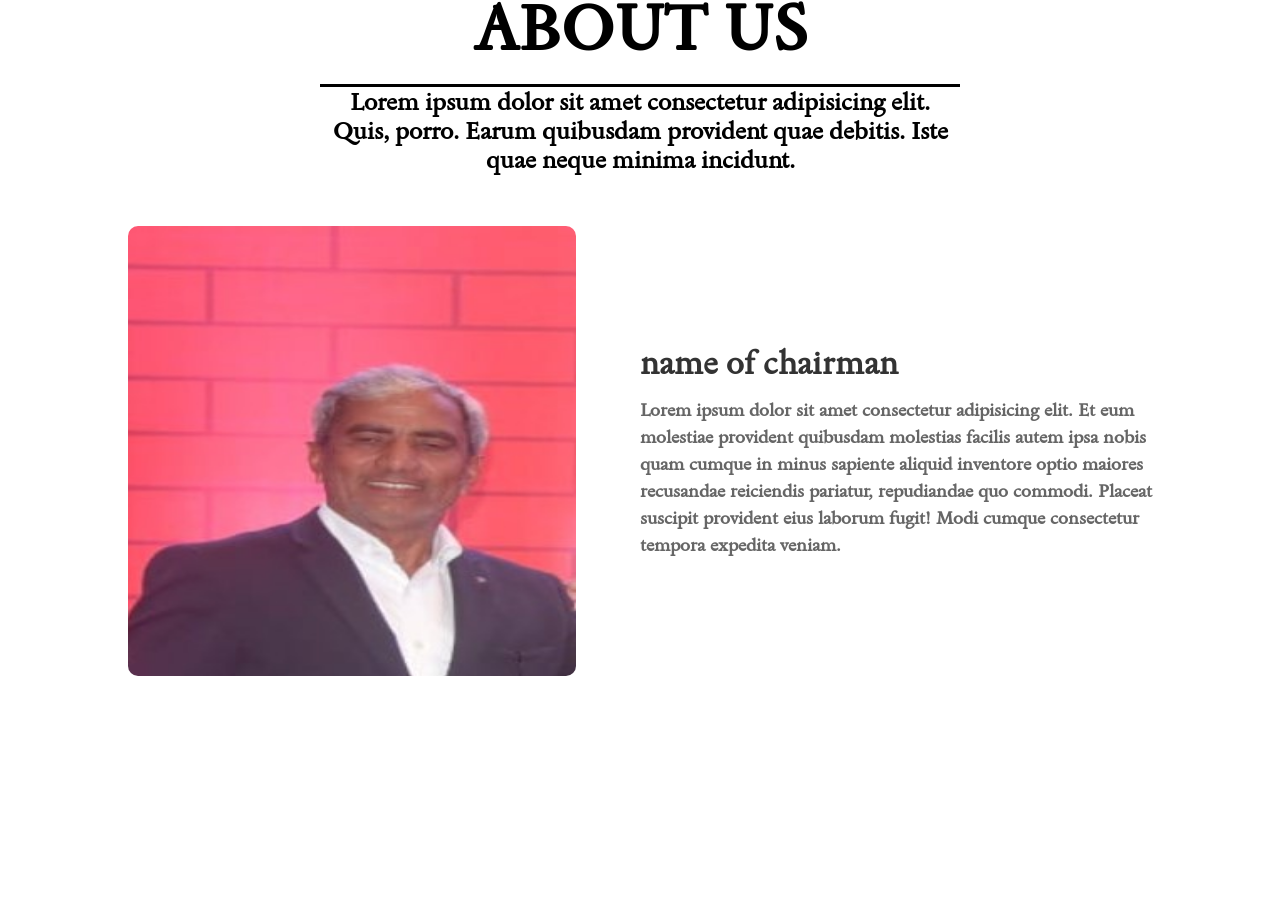
<file: Golden days/aboutus.html>
<!DOCTYPE html>
<html lang="en">
<head>
        <meta charset="UTF-8">
        <meta name="viewport" content="width=device-width, initial-scale=1.0">
        <title>Document</title>
        <link rel="stylesheet" href="aboutus.css">
        <link rel="preconnect" href="https://fonts.googleapis.com">
        <link rel="preconnect" href="https://fonts.gstatic.com" crossorigin>
        <link href="https://fonts.googleapis.com/css2?family=Sedan:ital@0;1&display=swap" rel="stylesheet">
</head>
<body>
        <div class="container">
                <div class="heading">
                        <h1>ABOUT US</h1>
                        <p>Lorem ipsum dolor sit amet consectetur adipisicing elit. Quis, porro. Earum quibusdam provident quae debitis. Iste quae neque minima incidunt.</p>
                </div>
        </div>
        <div class="about-container">
                <section class="about">
                        <div class="img">
                                <img src="photos/chairman.jpg" alt="">
                        </div>
                        <div class="info">
                                <h2>name of chairman</h2>
                                <p>Lorem ipsum dolor sit amet consectetur adipisicing elit. Et eum molestiae provident quibusdam molestias facilis autem ipsa nobis quam cumque in minus sapiente aliquid inventore optio maiores recusandae reiciendis pariatur, repudiandae quo commodi. Placeat suscipit provident eius laborum fugit! Modi cumque consectetur tempora expedita veniam.</p>
                        </div>
                </section>
        </div>
</body>
</html>
</file>
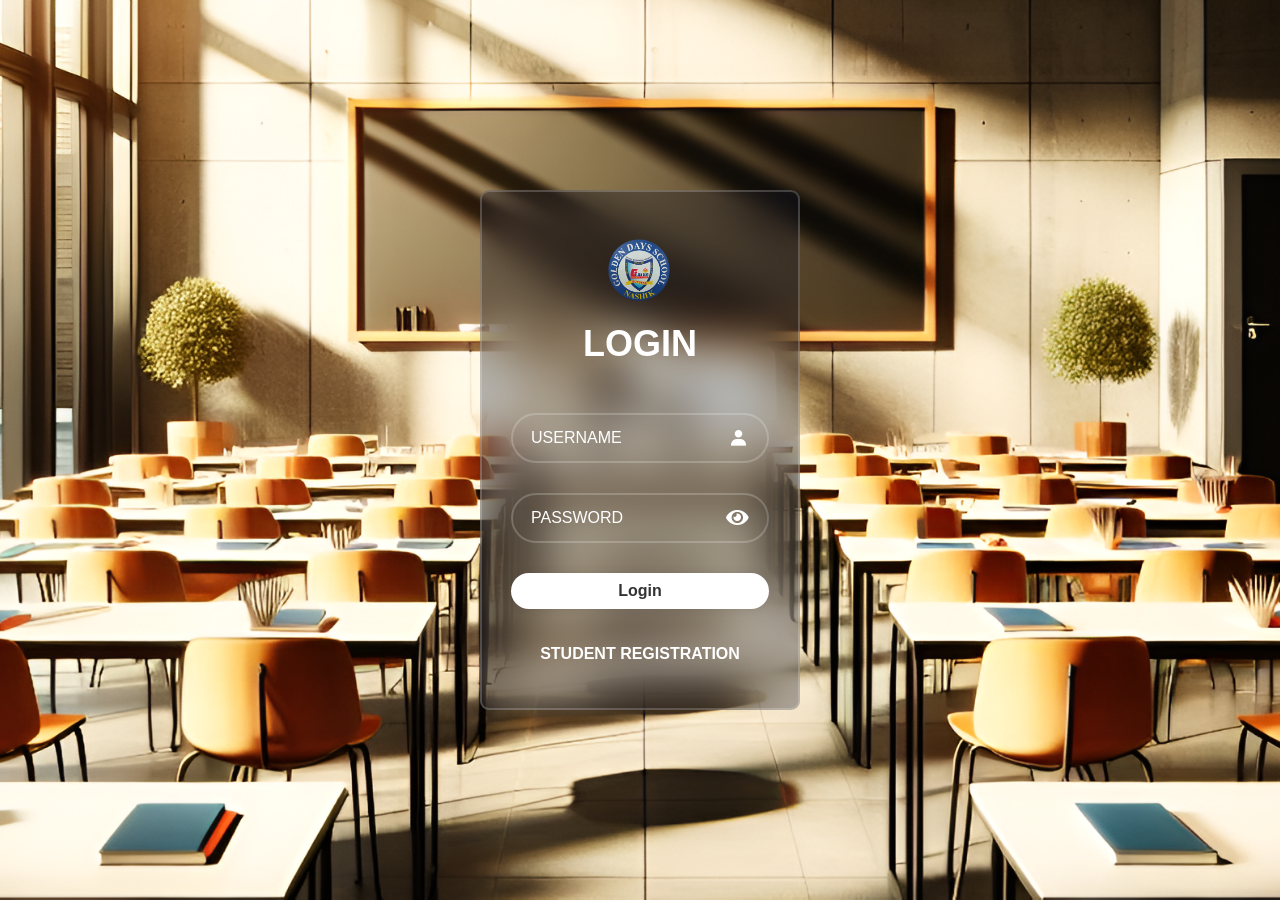
<file: Golden days/admin.html>
<!DOCTYPE html>
<html lang="en">
<head>
    <meta charset="UTF-8">
    <meta name="viewport" content="width=device-width, initial-scale=1.0">
    <title>Admin Login Form of Teacher staff</title>
    <link rel="stylesheet" href="admin.css">
    <link href='https://unpkg.com/boxicons@2.1.4/css/boxicons.min.css' rel='stylesheet'>
    <link rel="stylesheet" href="https://cdnjs.cloudflare.com/ajax/libs/font-awesome/5.15.4/css/all.min.css">
</head>
<body>
        <div class="wrapper">
                <form action="/admin" method="post">
                        <center><img src="photos/golden days logo_prev_ui.png" alt=""></center>
                        
                        <h1>LOGIN</h1>
                        <div class="input-box">
                                <input type="email" placeholder="USERNAME" name="username" id="usernameInput" required>
                                <i class='bx bxs-user'></i>  
                        </div>
                        <div class="input-box">
                                <input type="password" placeholder="PASSWORD" name="password" id="passwordInput" required>
                                <span class="toggle-password">
                                        <i class="fas fa-eye" id="togglePassword"></i>
                                </span>
                        </div>
                        <button type="submit" id="login_btn">Login</button>
                        <div class="register-link"><p><a href="">STUDENT REGISTRATION</a></p></div>
                </form>
        </div>


    <!-- <form action="/admin" method="post">
        <div class="container">
            <div class="user">
                <label for="#">Username:</label>
                <br>
                <input type="email" placeholder="Enter username" name="username" id="usernameInput" style="margin-top:1vh;" required>
            </div>
            <br>
            <div class="user_pass">
                <label for="#">Password:</label>
                <br>
                <div class="password-wrapper">
                    <input type="password" id="passwordInput" placeholder="Enter Password" name="password" required>
                    <span class="toggle-password">
                        <i class="fas fa-eye" id="togglePassword"></i>
                    </span>
                </div>
            </div>
            <button type="submit" id="login_btn">Login</button>
        </div>
    </form> -->

    <script>
        const passwordInput = document.getElementById('passwordInput');
        const togglePassword = document.getElementById('togglePassword');

        togglePassword.addEventListener('click', function() {
            const type = passwordInput.getAttribute('type') === 'password' ? 'text' : 'password';
            passwordInput.setAttribute('type', type);

            // Change eye icon based on password visibility
            togglePassword.classList.toggle('fa-eye-slash');
        });
    </script>
</body>
</html>
</file>
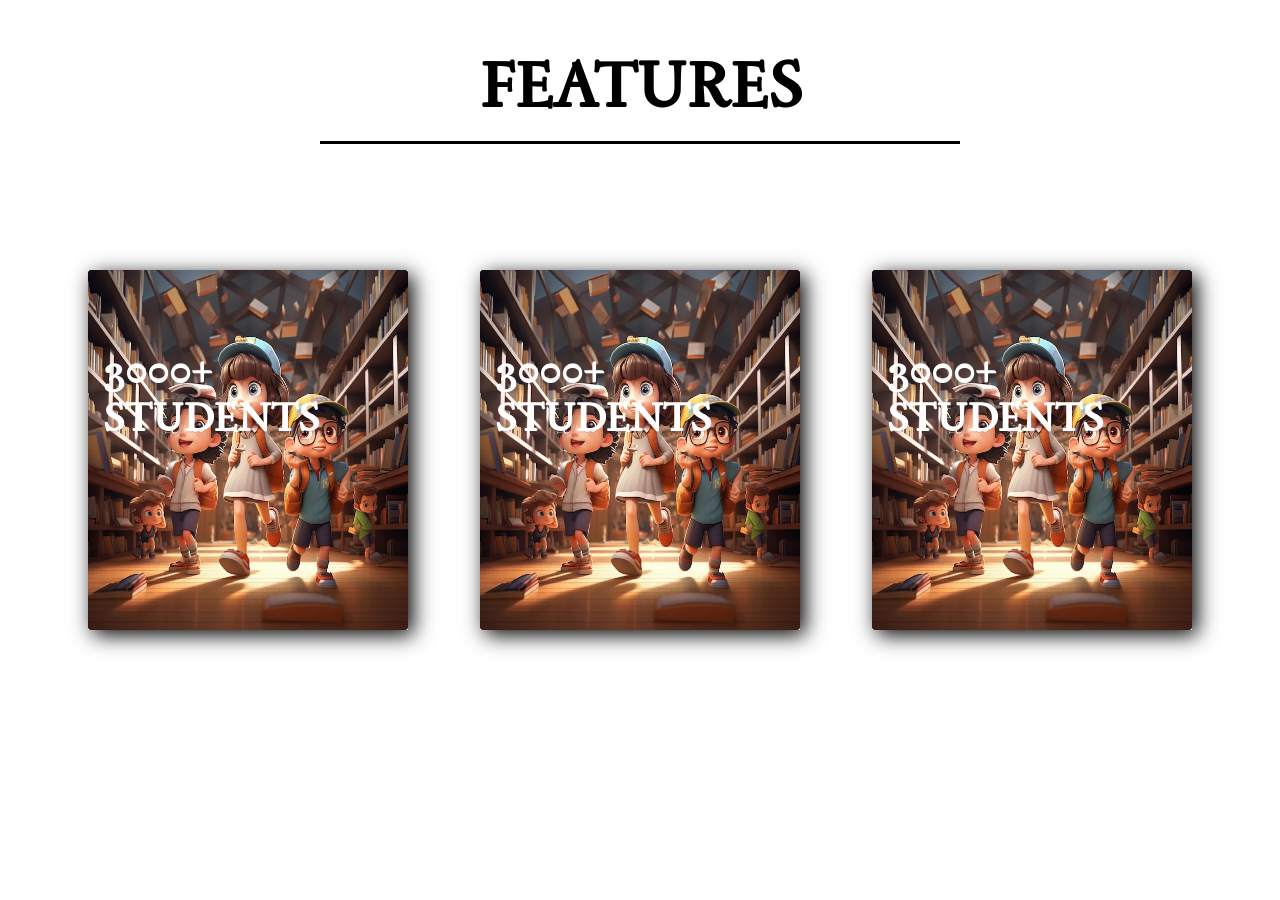
<file: Golden days/cards.html>
<!DOCTYPE html>
<html lang="en">

<head>
        <meta charset="UTF-8">
        <meta name="viewport" content="width=device-width, initial-scale=1.0">
        <title>Document</title>
        <link rel="stylesheet" href="cards.css">
        <link rel="preconnect" href="https://fonts.googleapis.com">
        <link rel="preconnect" href="https://fonts.gstatic.com" crossorigin>
        <link href="https://fonts.googleapis.com/css2?family=Sedan:ital@0;1&display=swap" rel="stylesheet">
</head>

<body>

        <div class="container">
                <div class="heading">
                        <h1>FEATURES</h1>
                </div>
        </div>
        <div class="card-container">

                <div class="col">
                        <div class="card">
                                <img src="photos/img1.webp" alt="">
                                <div class="intro">
                                        <h1>3000+ STUDENTS</h1>
                                        <p>Lorem ipsum dolor sit amet consectetur adipisicing elit. Dignissimos autem
                                                vel nesciunt minima cupiditate accusamus perferendis nemo velit tempora
                                                distinctio.</p>
                                </div>
                        </div>
                </div>
                <div class="col">
                        <div class="card">
                                <img src="photos/img1.webp" alt="">
                                <div class="intro">
                                        <h1>3000+ STUDENTS</h1>
                                        <p>Lorem ipsum dolor sit amet consectetur adipisicing elit. Dignissimos autem
                                                vel nesciunt minima cupiditate accusamus perferendis nemo velit tempora
                                                distinctio.</p>
                                </div>
                        </div>
                </div>
                <div class="col">
                        <div class="card">
                                <img src="photos/img1.webp" alt="">
                                <div class="intro">
                                        <h1>3000+ STUDENTS</h1>
                                        <p>Lorem ipsum dolor sit amet consectetur adipisicing elit. Dignissimos autem
                                                vel nesciunt minima cupiditate accusamus perferendis nemo velit tempora
                                                distinctio.</p>
                                </div>
                        </div>
                </div>

        </div>
        </div>
</body>

</html>
</file>
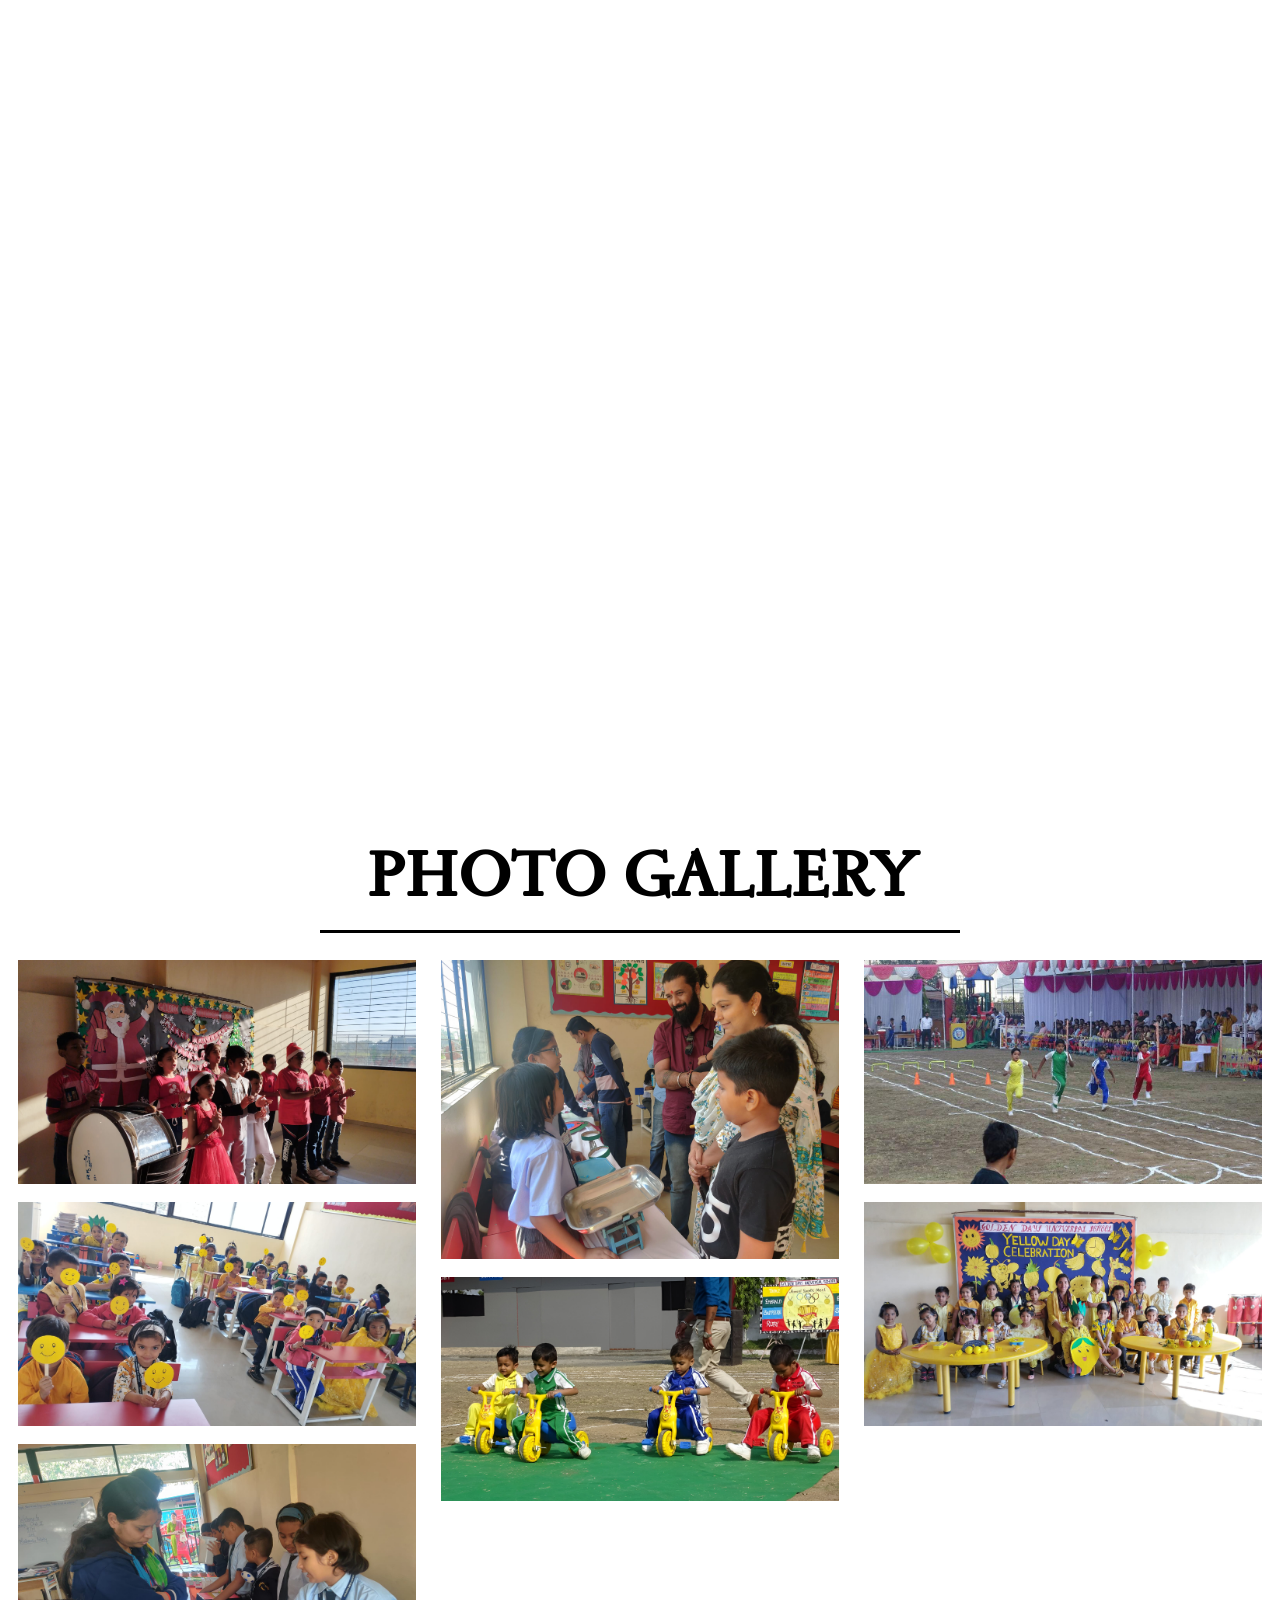
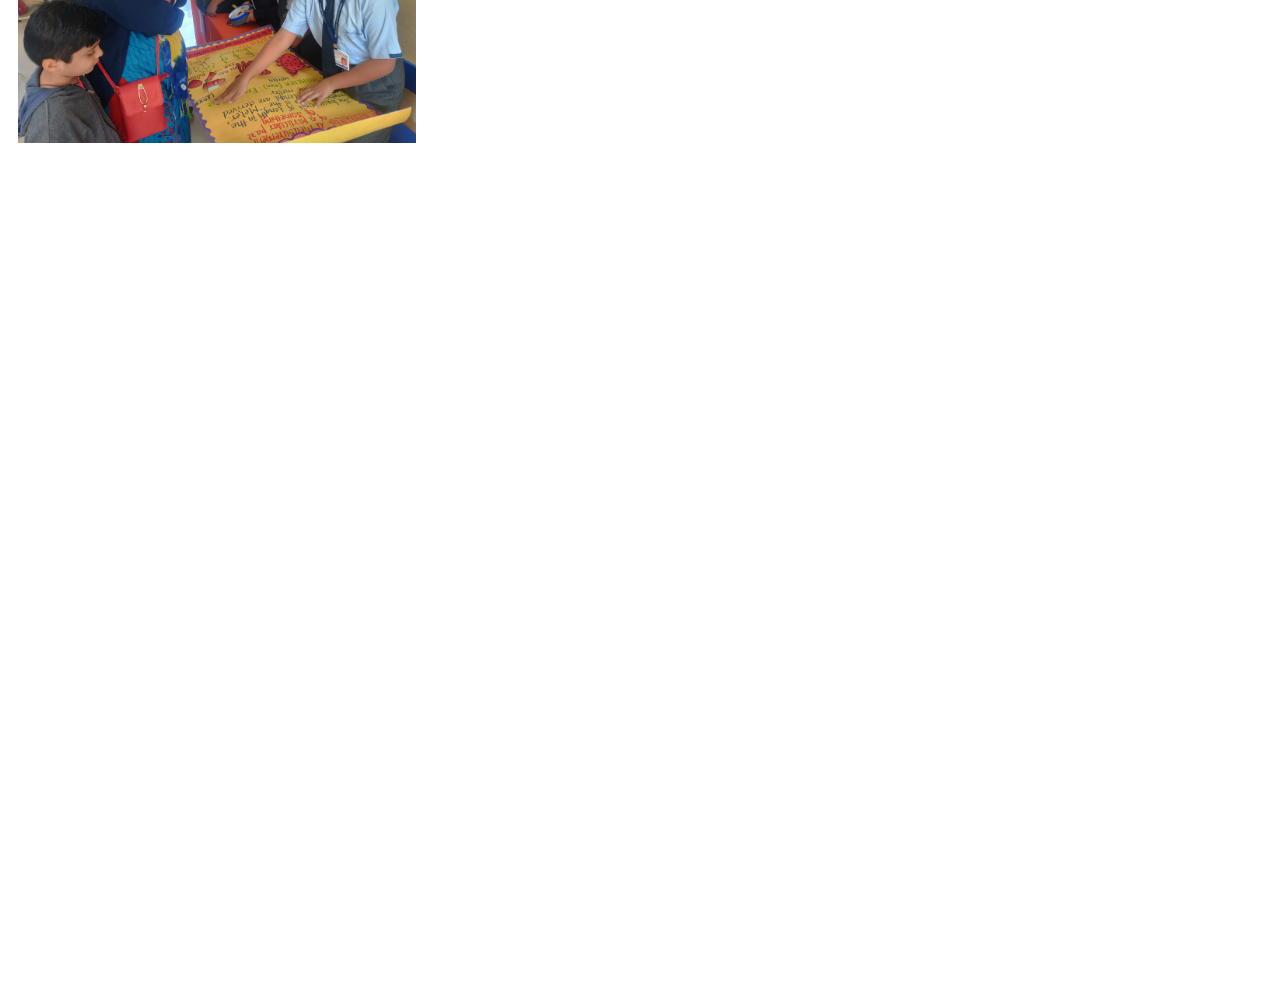
<file: Golden days/gallery.html>
<!DOCTYPE html>
<html lang="en">

<head>
        <meta charset="UTF-8">
        <meta name="viewport" content="width=device-width, initial-scale=1.0">
        <title>Document</title>
        <link rel="stylesheet" href="gallery.css">
        <link rel="preconnect" href="https://fonts.googleapis.com">
        <link rel="preconnect" href="https://fonts.gstatic.com" crossorigin>
        <link href="https://fonts.googleapis.com/css2?family=Sedan:ital@0;1&display=swap" rel="stylesheet">
        <link rel="stylesheet" href="https://cdnjs.cloudflare.com/ajax/libs/animate.css/4.1.1/animate.min.css" />
</head>

<body>
        <div class="container">
                <div class="heading">
                        <h1>PHOTO GALLERY</h1>
                </div>
                <div class="box">
                        <div class="dream">
                                <img class="animate__animated animate__pulse"src="photos/christmas.jpg" alt="">
                                <img class="animate__animated animate__pulse"src="photos/classroom.jpg" alt="">
                                <img class="animate__animated animate__pulse"src="photos/science-exhibition.jpg" alt="">
                        </div>
                        <div class="dream">
                                <img class="animate__animated animate__pulse"src="photos/science-exhibition2.jpg" alt="">
                                <img class="animate__animated animate__pulse"src="photos/sport-day-cycle.jpg" alt="">
                        </div>
                        <div class="dream">
                                <img class="animate__animated animate__pulse"src="photos/sports day(rally).jpg" alt="">
                                <img class="animate__animated animate__pulse"src="photos/yellow day celebration.jpg" alt="">
                        </div>
                </div>

        </div>
        <script src="gallery.js"></script>
</body>

</html>
</file>
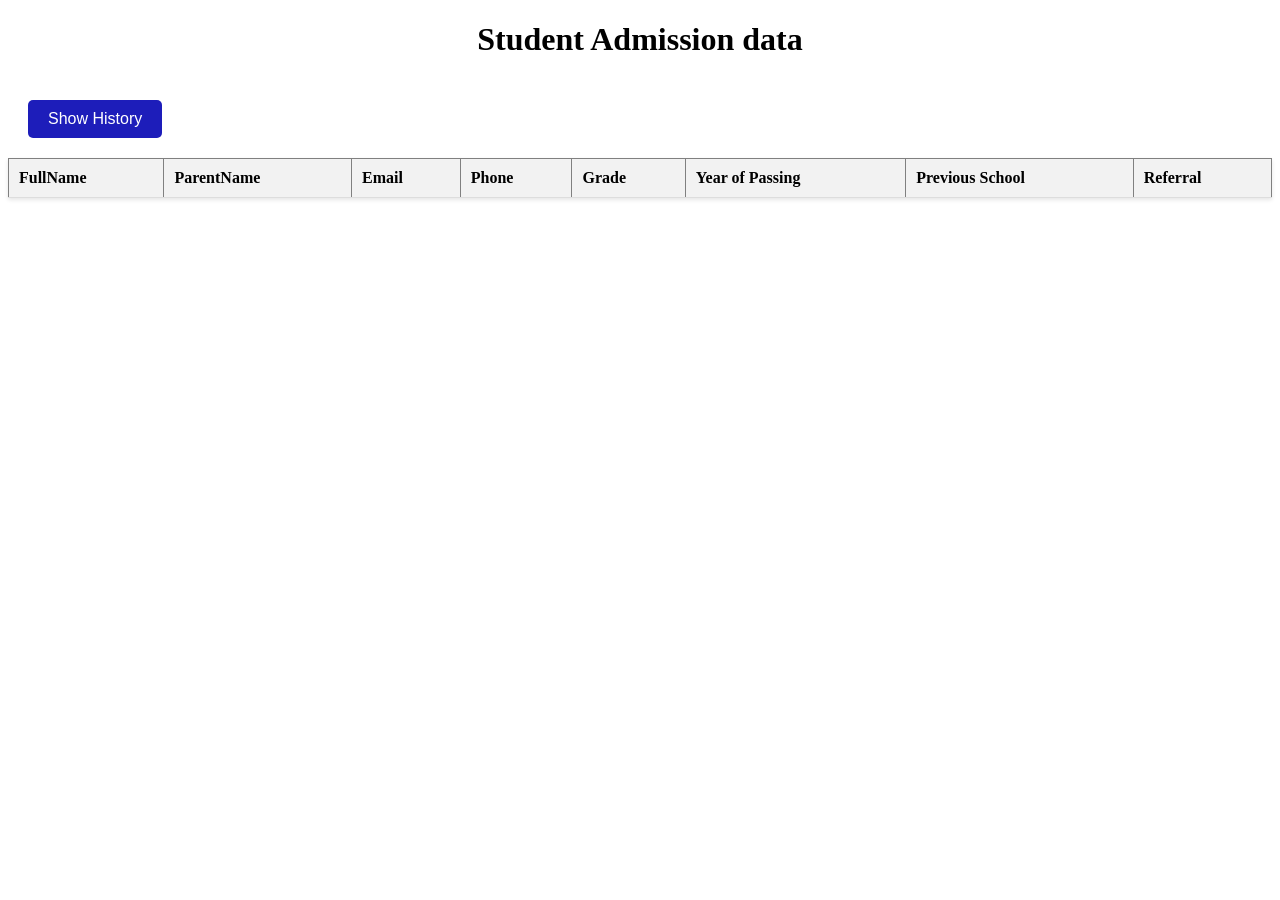
<file: Golden days/table.html>
<!DOCTYPE html>
<html lang="en">
<head>
    <meta charset="UTF-8">
    <meta name="viewport" content="width=device-width, initial-scale=1.0">
    <title>HTML Table</title>
    <link rel="stylesheet" href="table.css">
</head>
<body>
    <h1 style="text-align: center;">Student Admission data</h1>
    <table border="1" class="table_container">
        <thead id="heading">
            <tr>
                <th>FullName</th>
                <th>ParentName</th>
                <th>Email</th>
                <th>Phone</th>
                <th>Grade</th>
                <th>Year of Passing</th>
                <th>Previous School</th>
                <th>Referral</th>
            </tr>
            <button onclick="fetchData();" id="history">Show History</button>
        </thead>
        <tbody id="table-data">
        </tbody>
    </table>

    <script>
        async function fetchData() {
            try {
                const response = await fetch('/display');
                const data = await response.json();
                const tableBody = document.getElementById('table-data');
                let totalAmount = 0;
                tableBody.innerHTML = '';

                data.forEach(item => {
                    const row = document.createElement('tr');
                    row.innerHTML = `
                <td>${item.studname}</td>
                <td>${item.parentname}</td>
                <td>${item.email}</td>
                <td>${item.phone}</td>
                <td>${item.grade}</td>
                <td>${item.year_of_passing}</td>
                <td>${item.pschool}</td>
                <td>${item.referral}</td>`;
                    tableBody.appendChild(row);
                });
            } catch (error) {
                console.error('Error fetching data:', error);
            }
        }
    </script>
</body>
</html>
</file>
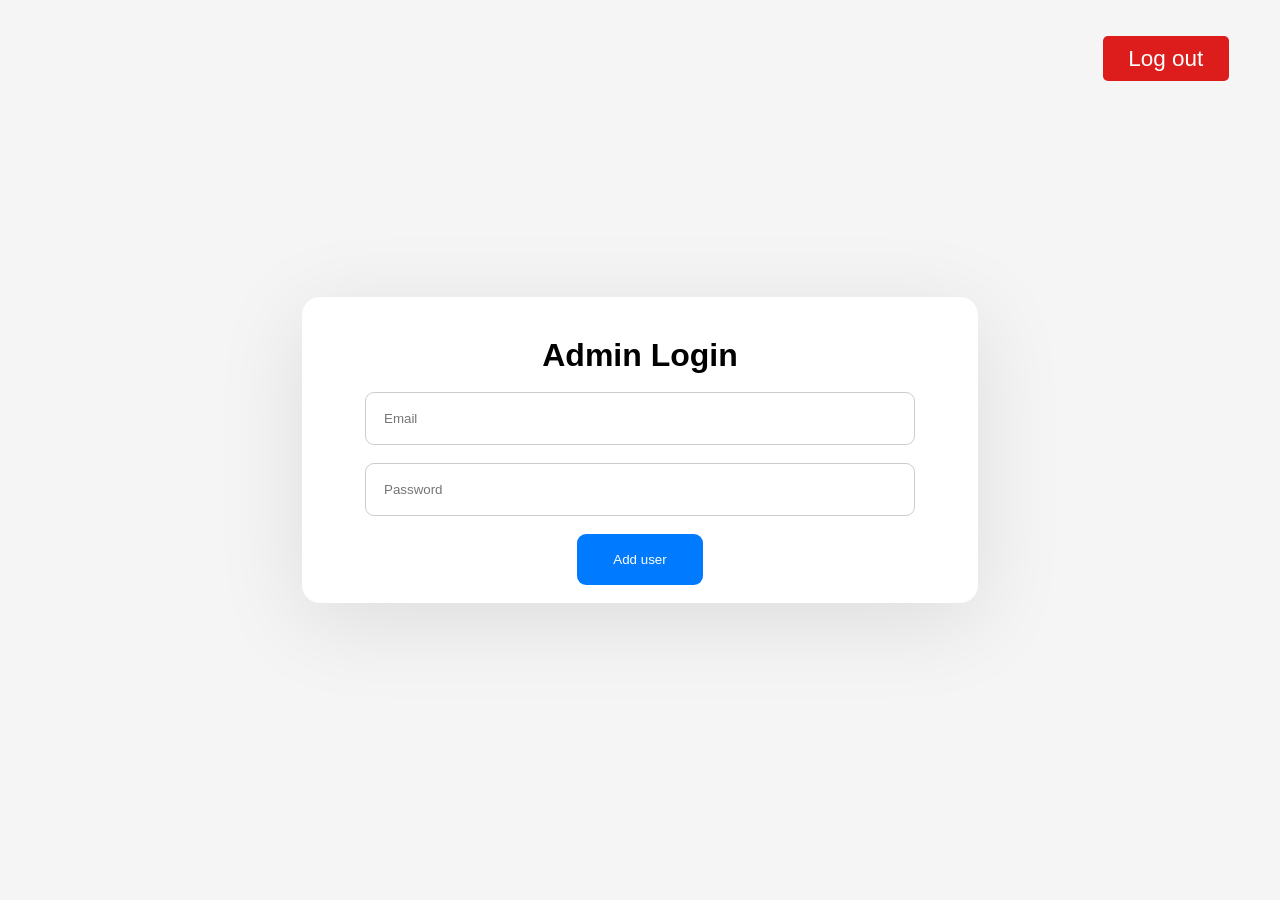
<file: public/Add_user/add.html>
<!DOCTYPE html>
<html lang="en">

<head>
    <meta charset="UTF-8">
    <meta name="viewport" content="width=device-width, initial-scale=1.0">
    <title>Login Page</title>
    <style>
        body {
            font-family: Arial, sans-serif;
            background-color: #f5f5f5;
            display: flex;
            justify-content: center;
            align-items: center;
            height: 100vh;
            margin: 0;
        }

        #logoutbtn {
            background-color: rgb(221, 28, 28);
            height:5vh;
            color: white;
            margin: 2vh 2vw;
            padding: 1vh 2vw;
            border: none;
            border-radius: 5px;
            font-size: 2.5vh;
            cursor: pointer;
            position: fixed;
            top: 2vh;
            right: 2vw;
        }

        .login-container {
            background-color: #ffffff;
            border-radius: 2vh;
            box-shadow: 0 2vh 10vh rgba(0, 0, 0, 0.1);
            padding: 2vh;
            width: 50vw;
            text-align: center;
        }

        .login-container h1 {
            margin-bottom: 2vh;
        }

        .input-field {
            width: 80%;
            padding: 2vh;
            margin-bottom: 2vh;
            border: 0.2vh solid #ccc;
            border-radius: 1vh;
        }

        .input-field:focus {
            outline: none;
            border-color: #007bff;
        }

        .login-button {
            background-color: #007bff;
            color: #ffffff;
            border: none;
            border-radius: 1vh;
            padding: 2vh 4vh;
            cursor: pointer;
            transition: background-color 0.3s;
        }

        .login-button:hover {
            background-color: #0057b3bd;
        }
    </style>
</head>

<body>
    <button id="logoutbtn" onclick="window.location.href='/'">Log out</button>
    <div class="login-container">
        <h1>Admin Login</h1>
        <form action="/add" method="post">
            <input type="email" class="input-field" placeholder="Email" name="user" id="userdata" required>
            <input type="password" class="input-field" placeholder="Password" name="pass" id="passdata" required>
            <br><button type="submit" class="login-button" onclick="myfunction();">Add user</button>
        </form>
    </div>

    <script>
        function myfunction() {
            var a = document.getElementById("userdata").value;
            var b = document.getElementById("passdata").value;
            if (a.length > 0 && b.length > 8) {
                alert("User data successfully inserted");
            }
            else {
                alert("Please enter valid data");
            }
        }
    </script>
</body>

</html>
</file>
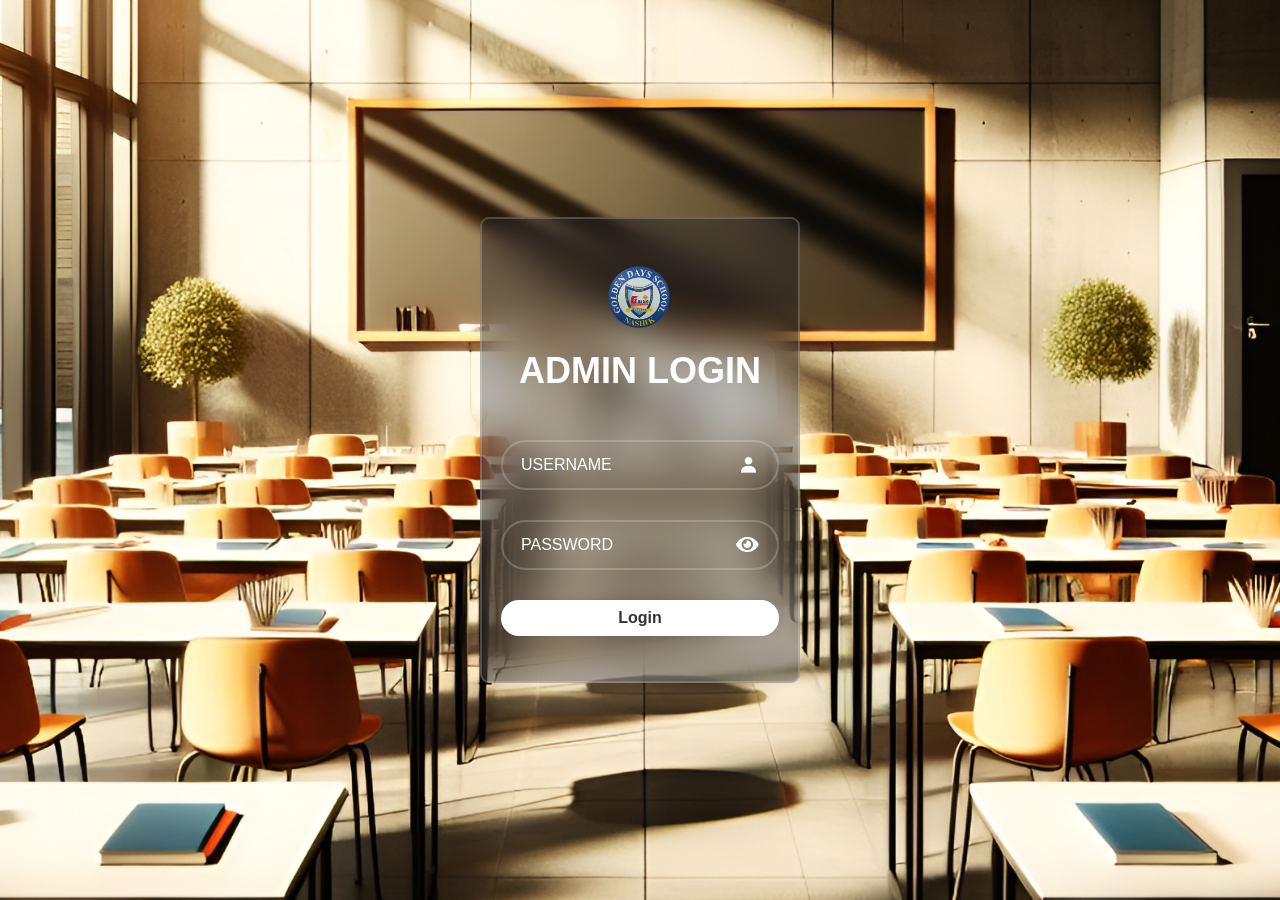
<file: public/admin_login/admin_login.html>
<!DOCTYPE html>
<html lang="en">
<head>
    <meta charset="UTF-8">
    <meta name="viewport" content="width=device-width, initial-scale=1.0">
    <title>Admin Login Form of Teacher staff</title>
    <link rel="stylesheet" href="admin_login.css">
    <link href='https://unpkg.com/boxicons@2.1.4/css/boxicons.min.css' rel='stylesheet'>
    <link rel="stylesheet" href="https://cdnjs.cloudflare.com/ajax/libs/font-awesome/5.15.4/css/all.min.css">
</head>
<body>
        <div class="wrapper">
                <form action="/admin" method="post">
                        <center><img src="golden days logo_prev_ui.png" alt=""></center>
                        
                        <h1>ADMIN LOGIN </h1>
                        <div class="input-box">
                                <input type="email" placeholder="USERNAME" name="username" id="usernameInput" required>
                                <i class='bx bxs-user'></i>  
                        </div>
                        <div class="input-box">
                                <input type="password" placeholder="PASSWORD" name="password" id="passwordInput" required>
                                <span class="toggle-password">
                                        <i class="fas fa-eye" id="togglePassword"></i>
                                </span>
                        </div>
                        <button type="submit" id="login_btn">Login</button>
                        <!-- <div class="register-link"><p><a href="/">STUDENT REGISTRATION</a></p></div> -->
                </form>
        </div>


    <!-- <form action="/admin" method="post">
        <div class="container">
            <div class="user">
                <label for="#">Username:</label>
                <br>
                <input type="email" placeholder="Enter username" name="username" id="usernameInput" style="margin-top:1vh;" required>
            </div>
            <br>
            <div class="user_pass">
                <label for="#">Password:</label>
                <br>
                <div class="password-wrapper">
                    <input type="password" id="passwordInput" placeholder="Enter Password" name="password" required>
                    <span class="toggle-password">
                        <i class="fas fa-eye" id="togglePassword"></i>
                    </span>
                </div>
            </div>
            <button type="submit" id="login_btn">Login</button>
        </div>
    </form> -->

    <script>
        const passwordInput = document.getElementById('passwordInput');
        const togglePassword = document.getElementById('togglePassword');

        togglePassword.addEventListener('click', function() {
            const type = passwordInput.getAttribute('type') === 'password' ? 'text' : 'password';
            passwordInput.setAttribute('type', type);

            // Change eye icon based on password visibility
            togglePassword.classList.toggle('fa-eye-slash');
        });
    </script>
</body>
</html>
</file>
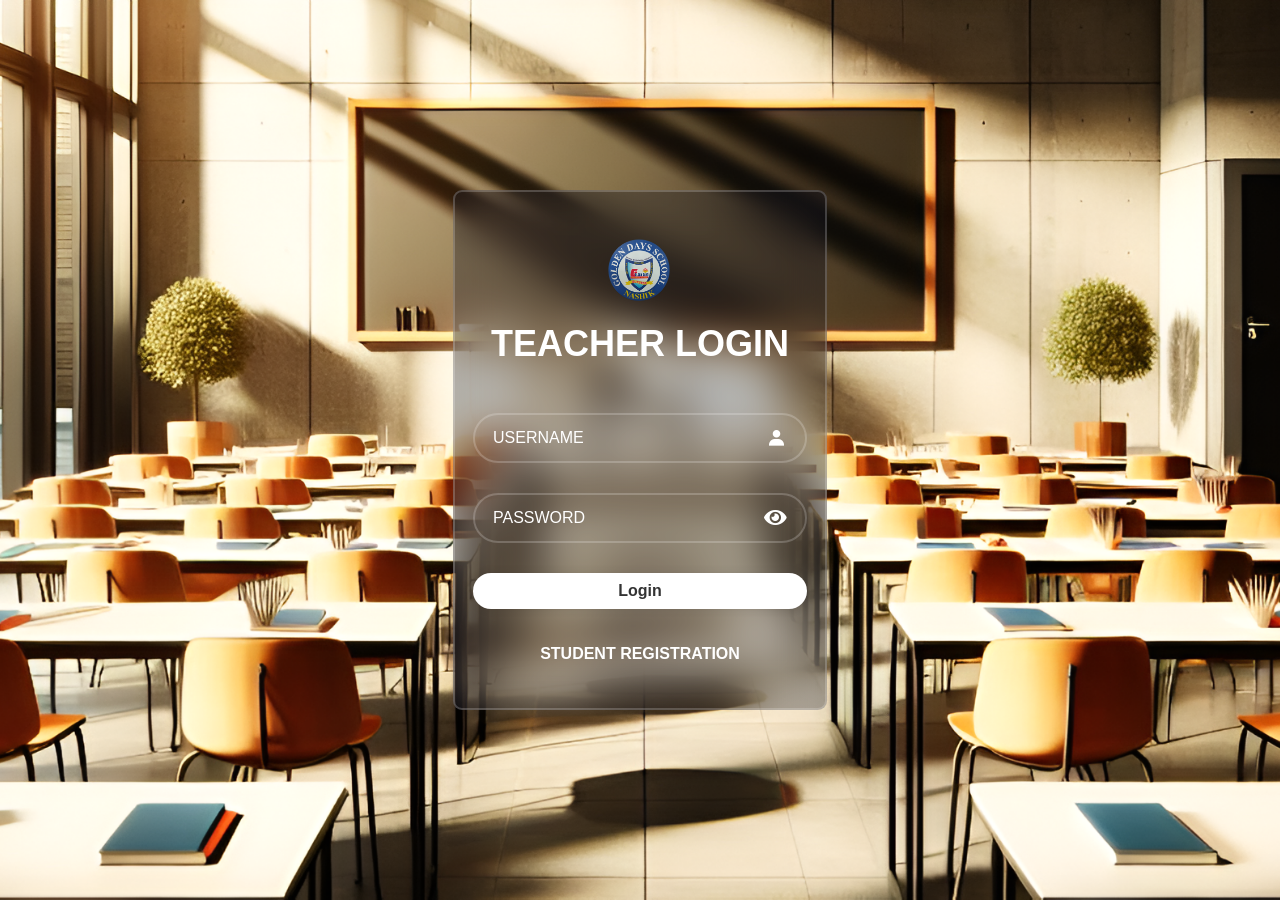
<file: public/staff_login/login.html>
<!DOCTYPE html>
<html lang="en">
<head>
    <meta charset="UTF-8">
    <meta name="viewport" content="width=device-width, initial-scale=1.0">
    <title>Admin Login Form of Teacher staff</title>
    <link rel="stylesheet" href="login.css">
    <link href='https://unpkg.com/boxicons@2.1.4/css/boxicons.min.css' rel='stylesheet'>
    <link rel="stylesheet" href="https://cdnjs.cloudflare.com/ajax/libs/font-awesome/5.15.4/css/all.min.css">
</head>
<body>
        <div class="wrapper">
                <form action="/staff_login" method="post">
                        <center><img src="golden days logo_prev_ui.png" alt=""></center>
                        
                        <h1>TEACHER LOGIN </h1>
                        <div class="input-box">
                                <input type="email" placeholder="USERNAME" name="username" id="usernameInput" required>
                                <i class='bx bxs-user'></i>  
                        </div>
                        <div class="input-box">
                                <input type="password" placeholder="PASSWORD" name="password" id="passwordInput" required>
                                <span class="toggle-password">
                                        <i class="fas fa-eye" id="togglePassword"></i>
                                </span>
                        </div>
                        <button type="submit" id="login_btn">Login</button>
                        <div class="register-link"><p><a href="/admissions">STUDENT REGISTRATION</a></p></div>
                </form>
        </div>


    <!-- <form action="/admin" method="post">
        <div class="container">
            <div class="user">
                <label for="#">Username:</label>
                <br>
                <input type="email" placeholder="Enter username" name="username" id="usernameInput" style="margin-top:1vh;" required>
            </div>
            <br>
            <div class="user_pass">
                <label for="#">Password:</label>
                <br>
                <div class="password-wrapper">
                    <input type="password" id="passwordInput" placeholder="Enter Password" name="password" required>
                    <span class="toggle-password">
                        <i class="fas fa-eye" id="togglePassword"></i>
                    </span>
                </div>
            </div>
            <button type="submit" id="login_btn">Login</button>
        </div>
    </form> -->

    <script>
        const passwordInput = document.getElementById('passwordInput');
        const togglePassword = document.getElementById('togglePassword');

        togglePassword.addEventListener('click', function() {
            const type = passwordInput.getAttribute('type') === 'password' ? 'text' : 'password';
            passwordInput.setAttribute('type', type);

            // Change eye icon based on password visibility
            togglePassword.classList.toggle('fa-eye-slash');
        });
    </script>
</body>
</html>
</file>
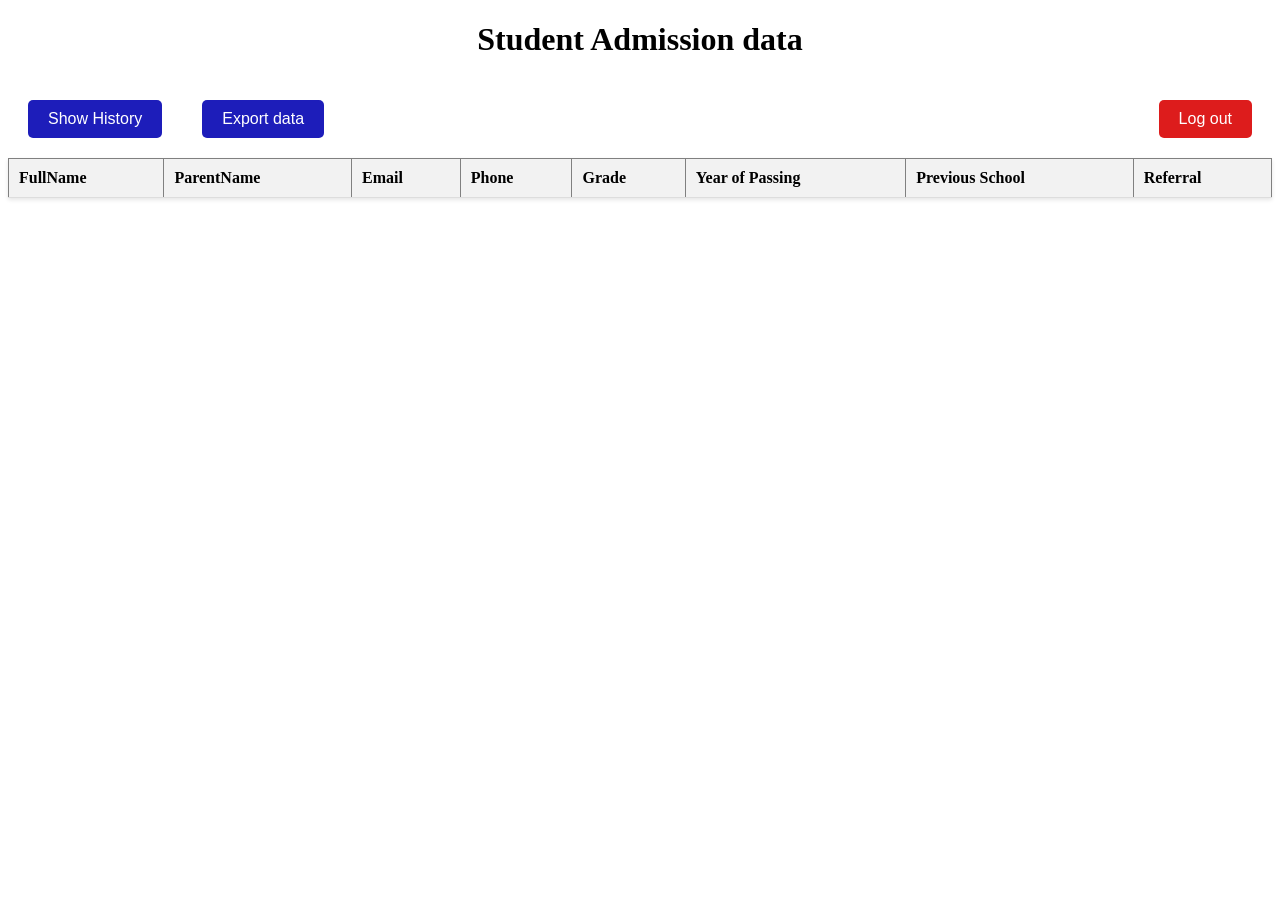
<file: public/Table_data/admission_history.html>
<!DOCTYPE html>
<html lang="en">

<head>
        <meta charset="UTF-8">
        <meta name="viewport" content="width=device-width, initial-scale=1.0">
        <title>HTML Table</title>
        <style>
                #history,
                #exportbtn {
                        background-color: rgb(29, 29, 186);
                        color: white;
                        margin: 20px;
                        padding: 10px 20px;
                        border: none;
                        border-radius: 5px;
                        font-size: 16px;
                        cursor: pointer;

                }

                #history:hover,
                #exportbtn:hover {
                        background-color: rgb(82, 82, 182);
                }

                #logoutbtn {
                        background-color: rgb(221, 28, 28);
                        color: white;
                        margin: 20px;
                        padding: 10px 20px;
                        border: none;
                        border-radius: 5px;
                        font-size: 16px;
                        cursor: pointer;
                        position: relative;
                        float: right;

                }

                .container {
                        max-width: 100%;
                        margin: 20px;
                        overflow-x: auto;
                }

                table {
                        width: 100%;
                        border-collapse: collapse;
                        border-spacing: 0;
                        background-color: #fff;
                        box-shadow: 0 2px 4px rgba(0, 0, 0, 0.1);
                }

                table th,
                table td {
                        padding: 10px;
                        text-align: left;
                        border-bottom: 1px solid #ddd;
                }

                thead th {
                        background-color: #f2f2f2;
                        font-weight: bold;
                }

                tbody tr:nth-child(even) {
                        background-color: #cccccc;
                }

                @media screen and (max-width: 600px) {
                        table {
                                border: 0;
                        }

                        table thead {
                                display: none;
                        }

                        table tr {
                                border-bottom: 2px solid #ddd;
                                display: block;
                                margin-bottom: 10px;
                        }

                        table td {
                                display: block;
                                text-align: right;
                                font-size: 13px;
                        }

                        table td:before {
                                content: attr(data-label);
                                float: left;
                                font-weight: bold;
                        }
                }
        </style>
</head>

<body>
        <h1 style="text-align: center;">Student Admission data</h1>
        <table border="1" class="table_container">
                <thead id="heading">
                        <tr>
                                <th>FullName</th>
                                <th>ParentName</th>
                                <th>Email</th>
                                <th>Phone</th>
                                <th>Grade</th>
                                <th>Year of Passing</th>
                                <th>Previous School</th>
                                <th>Referral</th>
                        </tr>
                        <button onclick="fetchData();" id="history">Show History</button>
                        <button onclick="exportData();" id="exportbtn">Export data</button>
                        <button id="logoutbtn" onclick="window.location.href='/'">Log out</button>
                </thead>
                <tbody id="table-data">
                </tbody>
        </table>

        <script>
                async function fetchData() {
                        try {
                                const response = await fetch('/display');
                                const data = await response.json();
                                const tableBody = document.getElementById('table-data');
                                let totalAmount = 0;
                                tableBody.innerHTML = '';

                                data.forEach(item => {
                                        const row = document.createElement('tr');
                                        row.innerHTML = `
                <td>${item.studname}</td>
                <td>${item.parentname}</td>
                <td>${item.email}</td>
                <td>${item.phone}</td>
                <td>${item.grade}</td>
                <td>${item.year_of_passing}</td>
                <td>${item.pschool}</td>
                <td>${item.referral}</td>`;
                                        tableBody.appendChild(row);
                                });
                        } catch (error) {
                                console.error('Error fetching data:', error);
                        }
                }


                async function exportData() {
                        try {
                                const response = await fetch('/export');
                                const blob = await response.blob();
                                const url = window.URL.createObjectURL(blob);
                                const a = document.createElement('a');
                                a.href = url;
                                a.download = 'student_data.xlsx';
                                document.body.appendChild(a);
                                a.click();
                                document.body.removeChild(a);
                        } catch (error) {
                                console.error('Error exporting data:', error);
                        }
                }

        </script>
</body>

</html>
</file>
<file: Golden days/aboutus.css>
* {
        padding: 0;
        margin: 0;
        font-family: "Sedan", serif;
        font-weight: bolder;
        font-style: normal;
}
.container {
        display: flex;
        flex-direction: column;
        justify-content: center;
        align-items: center;
        text-align: center;
        margin: 2vh;
        height: 20vh;
}
.container .heading {
        width: 50vw;
        padding-bottom: 3vh;
}

.container .heading h1 {
        font-size: 4em;
        border-bottom: 3px solid black;
        padding-bottom: 2vh;
}
.container .heading p {
        font-size: 24px;
        margin-bottom: 3vh;
}
.about-container{
        width: 80%;
        margin: 0 auto;
        padding:10px 20px
}
.about{
        display: flex;
        justify-content: space-between;
        align-items: center;
        flex-wrap: wrap;
}
.about .img{
        flex: 1;
        overflow: hidden;      
}
.about .img img{
        width: 35vw;
        max-height:50vh;
        display: block;
        transition: 0.5s ease;
        border-radius: 10px;
}
.about .img img:hover{
        transform: scale(1.2);
}
.about .info{
        flex: 1;
}
.about .info h2{
        font-size: 32px;
        margin-bottom: 15px;
        color: #333;
}
.about .info p{
        font-size: 18px;
        line-height: 1.5;
        color: #666;
}
</file>
<file: Golden days/admin.css>
* {
        margin: 0;
        padding: 0;
        box-sizing: border-box;
        font-family: "Poppins", sans-serif;
}

body {
        display: flex;
        justify-content: center;
        align-items: center;
        min-height: 100vh;
        background: url(photos/class.png) no-repeat;
        background-size: cover;
        background-position: center;
}

.wrapper {
        display: flex;
        justify-content: center;
        align-items: center;
        min-width: 25vw;
        background:linear-gradient(rgba(4, 9, 30, 0.3),rgba(4,9,30,0.3));
        border: 2px solid rgba(255, 255, 255, 0.2);
        backdrop-filter: blur(20px);
        box-shadow: 0 0 10px rgba(0,0,0,0,.2);
        color: white;
        border-radius: 1vh;
        padding: 5vh 2vh;
}
.wrapper img{
        width: 5vw;
}
.wrapper h1 {
        font-size: 36px;
        text-align: center;
        padding: 2vh;
}

.wrapper .input-box {
        position: relative;
        width: 100%;
        height: 50px;
        margin: 30px 0;
}

.input-box input {
        width: 100%;
        height: 100%;
        background: transparent;
        border: none;
        outline: none;
        border: 2px solid rgba(255, 255, 255, 0.2);
        border-radius: 40px;
        font-size: 16px;
        color: white;
        padding: 2vh 4vh 2vh 2vh;
}

.input-box input::placeholder {
        color: white;
}

.input-box i {
        position: absolute;
        right: 20px;
        top: 50%;
        transform: translateY(-50%);
        font-size: 20px;
}

.wrapper button {
        width: 100%;
        height: 4vh;
        background: white;
        border: none;
        outline: none;
        border-radius: 40px;
        box-shadow: 0 0 10px rgba(0, 0, 0, 0.1);
        cursor: pointer;
        font-size: 16px;
        color: #333;
        font-weight: 600;
}

.wrapper .register-link {
        font-size: 16px;
        text-align: center;
        margin-top: 4vh;
}

.register-link p a {
        color: white;
        text-decoration: none;
        font-weight: 600;
}

.register-link p a:hover {
        text-decoration: underline;
}
</file>
<file: Golden days/cards.css>
* {
        padding: 0;
        margin: 0;
        font-family: "Sedan", serif;
        font-weight: bolder;
        font-style: normal;
        
}
/* #frame3{
        min-height:100vh;
} */
.container{
        display: flex;
        flex-direction: column;
        justify-content: center;
        align-items: center;
        text-align: center;
        margin: 2vh;
        height: 20vh;
}
.container .heading {
        width: 50vw;
        padding-bottom: 3vh;
}

.container .heading h1 {
        font-size: 4em;
        border-bottom: 3px solid black;
        padding-bottom: 2vh;
}
.card-container .col .card img{
        height: 40vh;
        width: 25vw;
        border-radius: 3px;
}
.card-container{
        display: flex;
        justify-content: center;
        height: 52vh;
        align-items: center;
}
.card-container .col .card{
        height: 40vh;
        margin: 4vh;
        box-shadow: 5px 5px 20px black;
        overflow: hidden;
}
.card-container .col .card .intro{
        width: 25vw;
        padding: 5px;
        box-sizing: border-box;
        position: absolute;
        color: white;
        bottom: 30vh;
        transition: 2s;
}
.card-container .col .card .intro h1{
        margin: 10px;
        font-size:40px ;
}
.card-container .col .card .intro p{
        font-size:20px ;
        margin: 20px;
        visibility: hidden;
        opacity: 0;
}
.card-container .col .card:hover{
        cursor: pointer;
}
.card-container .col .card:hover .intro{
        height: 20vh;
        bottom: 30vh;
        background: black;
}
.card-container .col .card:hover .intro p{
        opacity: 1;
        visibility: visible;
}
.card-container .col .card:hover img{
        transform: scale(1.5) rotate(-4deg);
}
</file>
<file: Golden days/gallery.css>
* {
        padding: 0;
        margin: 0;
        box-sizing: border-box;
        font-family: "Sedan", serif;
        font-weight: bolder;
        font-style: normal;
}

.container {
        display: flex;
        flex-direction: column;
        justify-content: center;
        align-items: center;
        text-align: center;
        margin: 2vh;
        height: 200vw;
}

.container .heading {
        width: 50vw;
        padding-bottom: 3vh;
}

.container .heading h1 {
        font-size: 4em;
        border-bottom: 3px solid black;
        padding-bottom: 2vh;
}

.container .box {
        display: flex;
        flex-direction: row;
        justify-content: space-between;
}

.container .box .dream {
        display: flex;
        flex-direction: column;
        width: 32%;
}

.container .box .dream img {
        width: 100%;
        padding-bottom: 2vh;
        transition: 1s;
}

@media only screen and (max-width:1100px) {
        .container .box {
                flex-direction: column;
        }

        .container .box .dream {
                width: 100%;
        }

        .container .heading h1 {
                font-size: 3em;
                padding-bottom: 1vh;
        }

        .container .heading {
                width: 80vw;
                padding-bottom: 2vh;
        }
}

.container .box .dream img:hover {
        transform: scale(1.03);
}

.lightbox {
        display: none;
        position: fixed;
        z-index: 1000;
        left: 0;
        top: 0;
        width: 100%;
        height: 100%;
        overflow: auto;
        background-color: rgba(0, 0, 0, 0.5);
        text-align: center;
        padding: 2% 0;
    }
    
    .lightbox-content {
        display: inline-block;
        max-width: 90%;
        max-height: 90%;
    }
    
    .lightbox img {
        padding-top: 10vh;
        width: 80%;
        height: auto;
        vertical-align: middle;
    }
    
    .close {
        position: absolute;
        top: 15px;
        right: 35px;
        color: #f1f1f1;
        font-size: 40px;
        font-weight: bold;
        cursor: pointer;
    }
    
    .close:hover,
    .close:focus {
        color: #bbb;
        text-decoration: none;
        cursor: pointer;
    }
</file>
<file: Golden days/table.css>
#history {
        background-color: rgb(29, 29, 186);
        color: white;
        margin: 20px;
        padding: 10px 20px;
        border: none;
        border-radius: 5px;
        font-size: 16px;
        cursor: pointer;

}
#history:hover{
        background-color: rgb(82, 82, 182);
}

.container {
        max-width: 100%;
        margin: 20px;
        overflow-x: auto;
}

table {
        width: 100%;
        border-collapse: collapse;
        border-spacing: 0;
        background-color: #fff;
        box-shadow: 0 2px 4px rgba(0, 0, 0, 0.1);
}

table th,
table td {
        padding: 10px;
        text-align: left;
        border-bottom: 1px solid #ddd;
}

thead th {
        background-color: #f2f2f2;
        font-weight: bold;
}

tbody tr:nth-child(even) {
        background-color: #f9f9f9;
}

@media screen and (max-width: 600px) {
        table {
                border: 0;
        }

        table thead {
                display: none;
        }

        table tr {
                border-bottom: 2px solid #ddd;
                display: block;
                margin-bottom: 10px;
        }

        table td {
                display: block;
                text-align: right;
                font-size: 13px;
        }

        table td:before {
                content: attr(data-label);
                float: left;
                font-weight: bold;
        }
}
</file>
<file: public/admin_login/admin_login.css>
* {
        margin: 0;
        padding: 0;
        box-sizing: border-box;
        font-family: "Poppins", sans-serif;
}

body {
        display: flex;
        justify-content: center;
        align-items: center;
        min-height: 100vh;
        background: url('class.png') no-repeat;
        background-size: cover;
        background-position: center;
}

.wrapper {
        display: flex;
        justify-content: center;
        align-items: center;
        min-width: 25vw;
        background:linear-gradient(rgba(4, 9, 30, 0.3),rgba(4,9,30,0.3));
        border: 2px solid rgba(255, 255, 255, 0.2);
        backdrop-filter: blur(20px);
        box-shadow: 0 0 10px rgba(0,0,0,0,.2);
        color: white;
        border-radius: 1vh;
        padding: 5vh 2vh;
}
.wrapper img{
        width: 5vw;
}
.wrapper h1 {
        font-size: 36px;
        text-align: center;
        padding: 2vh;
}

.wrapper .input-box {
        position: relative;
        width: 100%;
        height: 50px;
        margin: 30px 0;
}

.input-box input {
        width: 100%;
        height: 100%;
        background: transparent;
        border: none;
        outline: none;
        border: 2px solid rgba(255, 255, 255, 0.2);
        border-radius: 40px;
        font-size: 16px;
        color: white;
        padding: 2vh 4vh 2vh 2vh;
}

.input-box input::placeholder {
        color: white;
}

.input-box i {
        position: absolute;
        right: 20px;
        top: 50%;
        transform: translateY(-50%);
        font-size: 20px;
}

.wrapper button {
        width: 100%;
        height: 4vh;
        background: white;
        border: none;
        outline: none;
        border-radius: 40px;
        box-shadow: 0 0 10px rgba(0, 0, 0, 0.1);
        cursor: pointer;
        font-size: 16px;
        color: #333;
        font-weight: 600;
}

.wrapper .register-link {
        font-size: 16px;
        text-align: center;
        margin-top: 4vh;
}

.register-link p a {
        color: white;
        text-decoration: none;
        font-weight: 600;
}

.register-link p a:hover {
        text-decoration: underline;
}
</file>
<file: public/staff_login/login.css>
* {
        margin: 0;
        padding: 0;
        box-sizing: border-box;
        font-family: "Poppins", sans-serif;
}

body {
        display: flex;
        justify-content: center;
        align-items: center;
        min-height: 100vh;
        background: url('class.png') no-repeat;
        background-size: cover;
        background-position: center;
}

.wrapper {
        display: flex;
        justify-content: center;
        align-items: center;
        min-width: 25vw;
        background:linear-gradient(rgba(4, 9, 30, 0.3),rgba(4,9,30,0.3));
        border: 2px solid rgba(255, 255, 255, 0.2);
        backdrop-filter: blur(20px);
        box-shadow: 0 0 10px rgba(0,0,0,0,.2);
        color: white;
        border-radius: 1vh;
        padding: 5vh 2vh;
}
.wrapper img{
        width: 5vw;
}
.wrapper h1 {
        font-size: 36px;
        text-align: center;
        padding: 2vh;
}

.wrapper .input-box {
        position: relative;
        width: 100%;
        height: 50px;
        margin: 30px 0;
}

.input-box input {
        width: 100%;
        height: 100%;
        background: transparent;
        border: none;
        outline: none;
        border: 2px solid rgba(255, 255, 255, 0.2);
        border-radius: 40px;
        font-size: 16px;
        color: white;
        padding: 2vh 4vh 2vh 2vh;
}

.input-box input::placeholder {
        color: white;
}

.input-box i {
        position: absolute;
        right: 20px;
        top: 50%;
        transform: translateY(-50%);
        font-size: 20px;
}

.wrapper button {
        width: 100%;
        height: 4vh;
        background: white;
        border: none;
        outline: none;
        border-radius: 40px;
        box-shadow: 0 0 10px rgba(0, 0, 0, 0.1);
        cursor: pointer;
        font-size: 16px;
        color: #333;
        font-weight: 600;
}

.wrapper .register-link {
        font-size: 16px;
        text-align: center;
        margin-top: 4vh;
}

.register-link p a {
        color: white;
        text-decoration: none;
        font-weight: 600;
}

.register-link p a:hover {
        text-decoration: underline;
}
</file>
